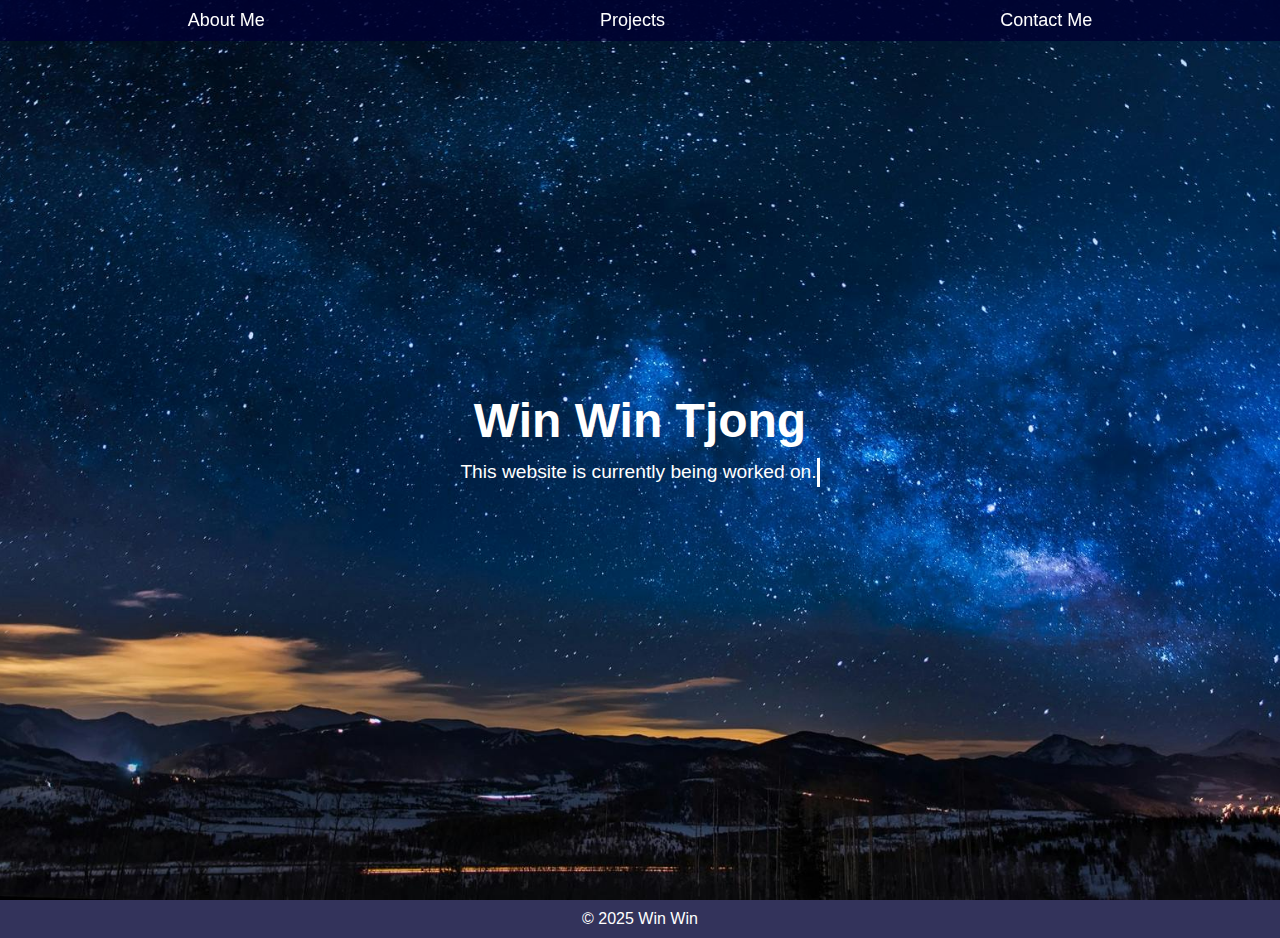
<file: index.html>
<!DOCTYPE html>
<html lang="en">
<head>
    <meta charset="UTF-8">
    <meta name="viewport" content="width=device-width, initial-scale=1.0">
    <meta name="description" content="Personal Portfolio Website">
    <title>Win Win Tjong</title>
    <link rel="stylesheet" href="styles.css">
</head>
<body>
    <!-- Header Section -->
    <header>
        <nav>
            <ul>
                <li><a href="about.html">About Me</a></li>
                <li><a href="projects.html">Projects</a></li>
                <li><a href="contact.html">Contact Me</a></li>
            </ul>
        </nav>
    </header>

    <!-- Hero Section -->
    <section id="hero">
        <h1>Win Win Tjong</h1>
        <p class="typing">This website is currently being worked on.</p>
        <!-- <p><span class="typing">My name is Win Win. I enjoy pursuing new projects and embrace the excitement of the process.</span></p> -->
    </section>
    

    <!-- Footer -->
    <footer>
        <p>&copy; 2025 Win Win</p>
    </footer>

    <script>
        // Get the current hour
        const currentHour = new Date().getHours();
        const greetingElement = document.getElementById("greeting");

        // Set greeting based on time of day
        if (currentHour < 12) {
            greetingElement.textContent = "Good morning!";
        } else if (currentHour < 18) {
            greetingElement.textContent = "Good afternoon!";
        } else {
            greetingElement.textContent = "Good evening!";
        }
    </script>
</body>
</html>
</file>
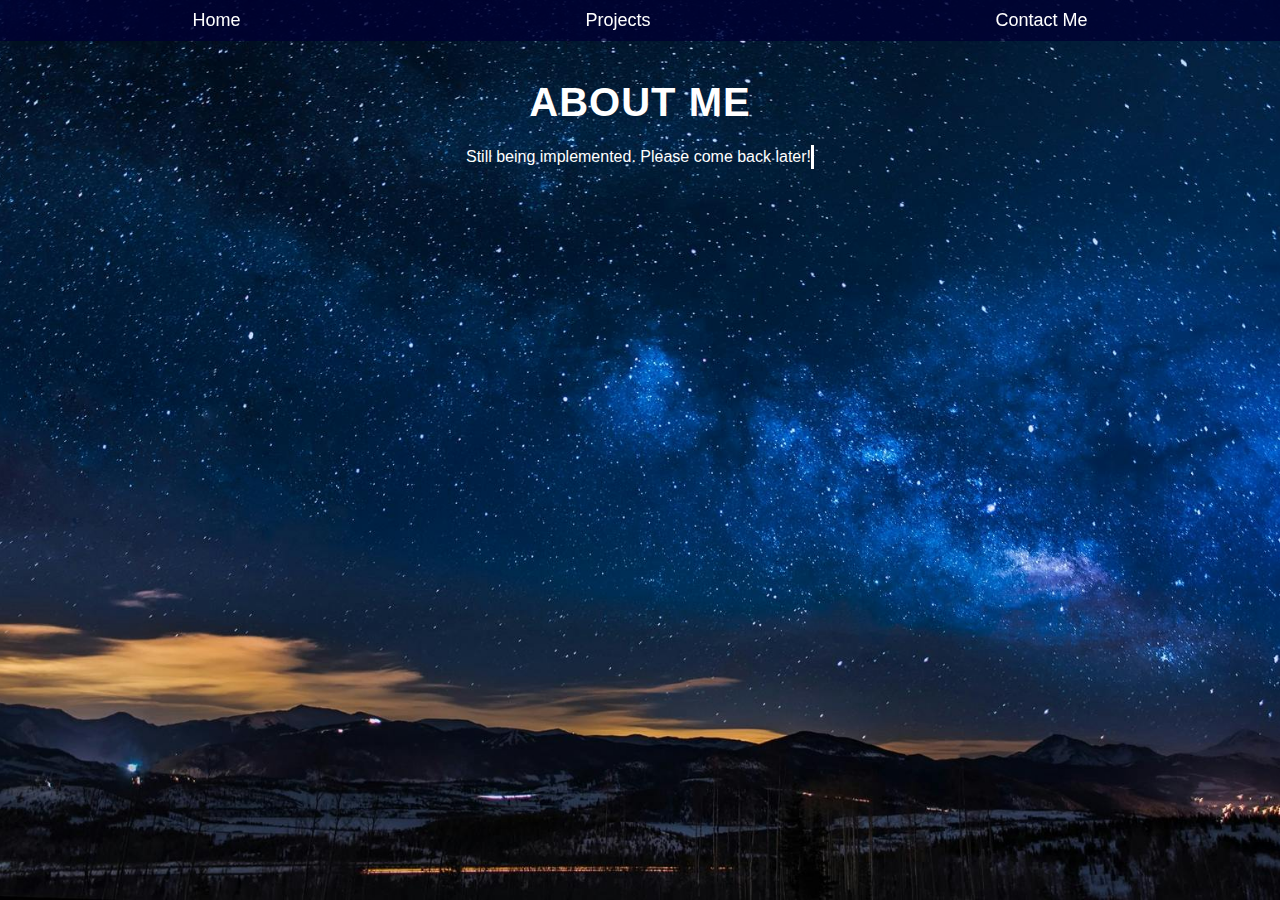
<file: about.html>
<!DOCTYPE html>
<html lang="en">
<head>
    <meta charset="UTF-8">
    <meta name="viewport" content="width=device-width, initial-scale=1.0">
    <title>About Me</title>
    <link rel="stylesheet" href="styles.css">
</head>
<body>
    <header>
        <nav>
            <ul>
                <li><a href="index.html">Home</a></li>
                <li><a href="projects.html">Projects</a></li>
                <li><a href="contact.html">Contact Me</a></li>
            </ul>
        </nav>
    </header>
    <section>
        <h2>About Me</h2>
        <p class="typing">Still being implemented. Please come back later!</p>
    </section>
</body>
</html>
</file>
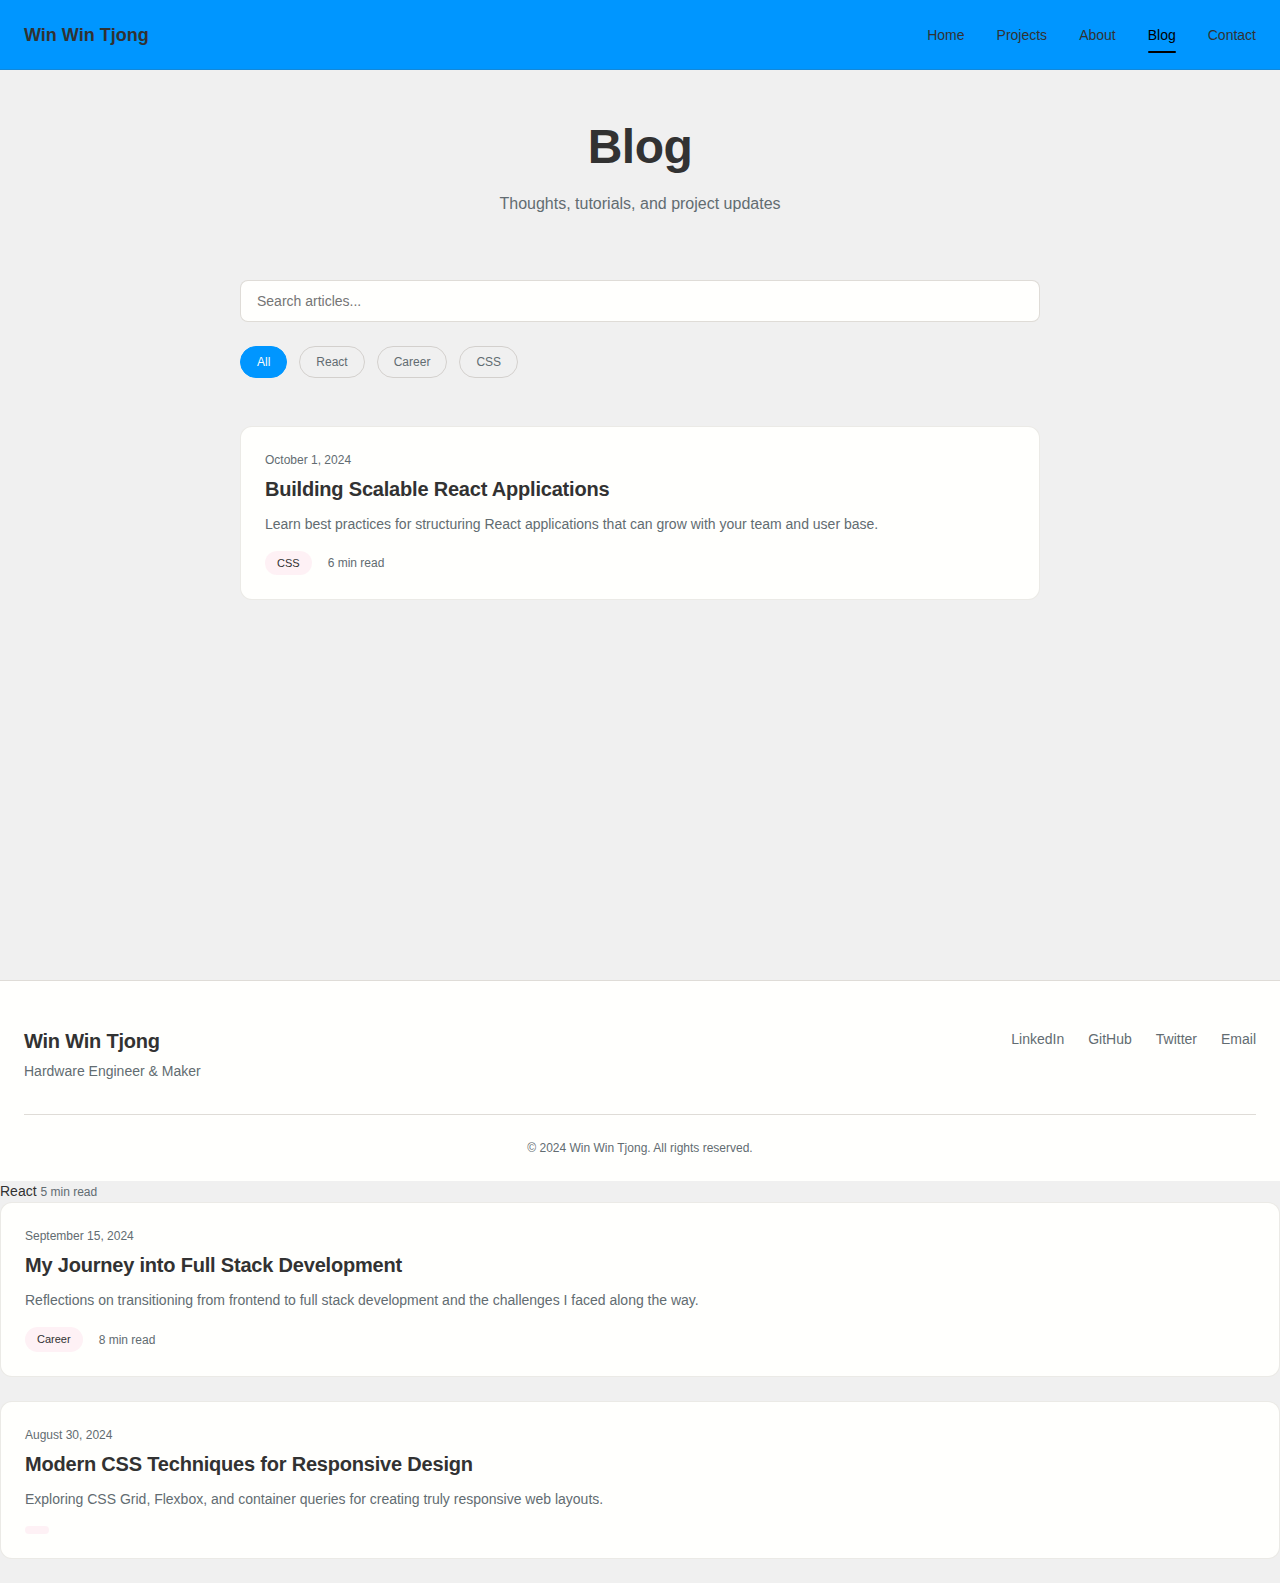
<file: blog.html>
<!DOCTYPE html>
<html lang="en">
<head>
    <meta charset="UTF-8">
    <meta name="viewport" content="width=device-width, initial-scale=1.0">
    <meta name="description" content="Win Win Tjong - Blog">
    <meta name="author" content="Win Win Tjong">
    <title>Blog - Win Win Tjong</title>
    <link rel="stylesheet" href="style.css">
</head>
<body>
    <!-- Header Navigation -->
    <header class="header" id="header">
        <nav class="nav container">
            <div class="nav__logo">
                <span>Win Win Tjong</span>
            </div>
            <div class="nav__menu" id="nav-menu">
                <ul class="nav__list">
                    <li class="nav__item">
                        <a href="index.html" class="nav__link">Home</a>
                    </li>
                    <li class="nav__item">
                        <a href="projects.html" class="nav__link">Projects</a>
                    </li>
                    <li class="nav__item">
                        <a href="about.html" class="nav__link">About</a>
                    </li>
                    <li class="nav__item">
                        <a href="blog.html" class="nav__link active-link">Blog</a>
                    </li>
                    <li class="nav__item">
                        <a href="contact.html" class="nav__link">Contact</a>
                    </li>
                </ul>
            </div>
            <div class="nav__toggle" id="nav-toggle">
                <span></span>
                <span></span>
                <span></span>
            </div>
        </nav>
    </header>

    <!-- Main Content -->
    <main class="main">
        <section class="page page--active">
            <div class="container">
                <div class="page-header">
                    <h1>Blog</h1>
                    <p>Thoughts, tutorials, and project updates</p>
                </div>

                <div class="blog-content">
                    <div class="blog-filters">
                        <input type="search" class="blog-search" placeholder="Search articles...">
                        <div class="blog-categories">
                            <button class="category-btn category-btn--active" data-category="all">All</button>
                            <button class="category-btn" data-category="react">React</button>
                            <button class="category-btn" data-category="career">Career</button>
                            <button class="category-btn" data-category="css">CSS</button>
                        </div>
                    </div>

                    <div class="blog-posts">
                        <article class="blog-post" data-category="react">
                            <div class="blog-post__date">October 1, 2024</div>
                            <h3 class="blog-post__title">
                                <a href="#">Building Scalable React Applications</a>
                            </h3>
                            <p class="blog-post__excerpt">
                                Learn best practices for structuring React applications that can grow with your team and user base.
                            </p>
                            <div class="blog-post__meta">
                                <span class="blog-post__category">CSS</span>
                                <span class="blog-post__read-time">6 min read</span>
                            </div>
                        </article>
                    </div>
                </div>
            </div>
        </section>
    </main>

    <!-- Footer -->
    <footer class="footer">
        <div class="container">
            <div class="footer-content">
                <div class="footer-info">
                    <h3>Win Win Tjong</h3>
                    <p>Hardware Engineer &amp; Maker</p>
                </div>
                <div class="footer-links">
                    <div class="footer-social">
                        <a href="https://linkedin.com/in/winwintjong" target="_blank">LinkedIn</a>
                        <a href="https://github.com/winwintjong" target="_blank">GitHub</a>
                        <a href="https://twitter.com/winwintjong" target="_blank">Twitter</a>
                        <a href="mailto:winwin@example.com">Email</a>
                    </div>
                </div>
            </div>
            <div class="footer-bottom">
                <p>&copy; 2024 Win Win Tjong. All rights reserved.</p>
            </div>
        </div>
    </footer>

    <script src="navigation.js"></script>
    <script>
        // Blog search and filtering
        const searchInput = document.querySelector('.blog-search');
        const categoryButtons = document.querySelectorAll('.category-btn');
        const blogPosts = document.querySelectorAll('.blog-post');
        
        // Search functionality
        if (searchInput) {
            searchInput.addEventListener('input', (e) => {
                const searchTerm = e.target.value.toLowerCase();
                filterPosts(searchTerm, null);
            });
        }
        
        // Category filter functionality
        categoryButtons.forEach(button => {
            button.addEventListener('click', () => {
                const category = button.getAttribute('data-category');
                
                // Update active button
                categoryButtons.forEach(btn => btn.classList.remove('category-btn--active'));
                button.classList.add('category-btn--active');
                
                // Reset search
                if (searchInput) {
                    searchInput.value = '';
                }
                
                // Filter posts
                filterPosts(null, category);
            });
        });
        
        function filterPosts(searchTerm, category) {
            blogPosts.forEach(post => {
                const title = post.querySelector('.blog-post__title').textContent.toLowerCase();
                const excerpt = post.querySelector('.blog-post__excerpt').textContent.toLowerCase();
                const postCategory = post.getAttribute('data-category');
                
                let showPost = true;
                
                // Apply search filter
                if (searchTerm && searchTerm.trim() !== '') {
                    showPost = title.includes(searchTerm) || excerpt.includes(searchTerm);
                }
                
                // Apply category filter
                if (category && category !== 'all') {
                    showPost = showPost && postCategory === category;
                }
                
                post.style.display = showPost ? 'block' : 'none';
            });
        }
    </script>
</body>
</html>React</span>
                                <span class="blog-post__read-time">5 min read</span>
                            </div>
                        </article>
                        <article class="blog-post" data-category="career">
                            <div class="blog-post__date">September 15, 2024</div>
                            <h3 class="blog-post__title">
                                <a href="#">My Journey into Full Stack Development</a>
                            </h3>
                            <p class="blog-post__excerpt">
                                Reflections on transitioning from frontend to full stack development and the challenges I faced along the way.
                            </p>
                            <div class="blog-post__meta">
                                <span class="blog-post__category">Career</span>
                                <span class="blog-post__read-time">8 min read</span>
                            </div>
                        </article>
                        <article class="blog-post" data-category="css">
                            <div class="blog-post__date">August 30, 2024</div>
                            <h3 class="blog-post__title">
                                <a href="#">Modern CSS Techniques for Responsive Design</a>
                            </h3>
                            <p class="blog-post__excerpt">
                                Exploring CSS Grid, Flexbox, and container queries for creating truly responsive web layouts.
                            </p>
                            <div class="blog-post__meta">
                                <span class="blog-post__category">
</file>
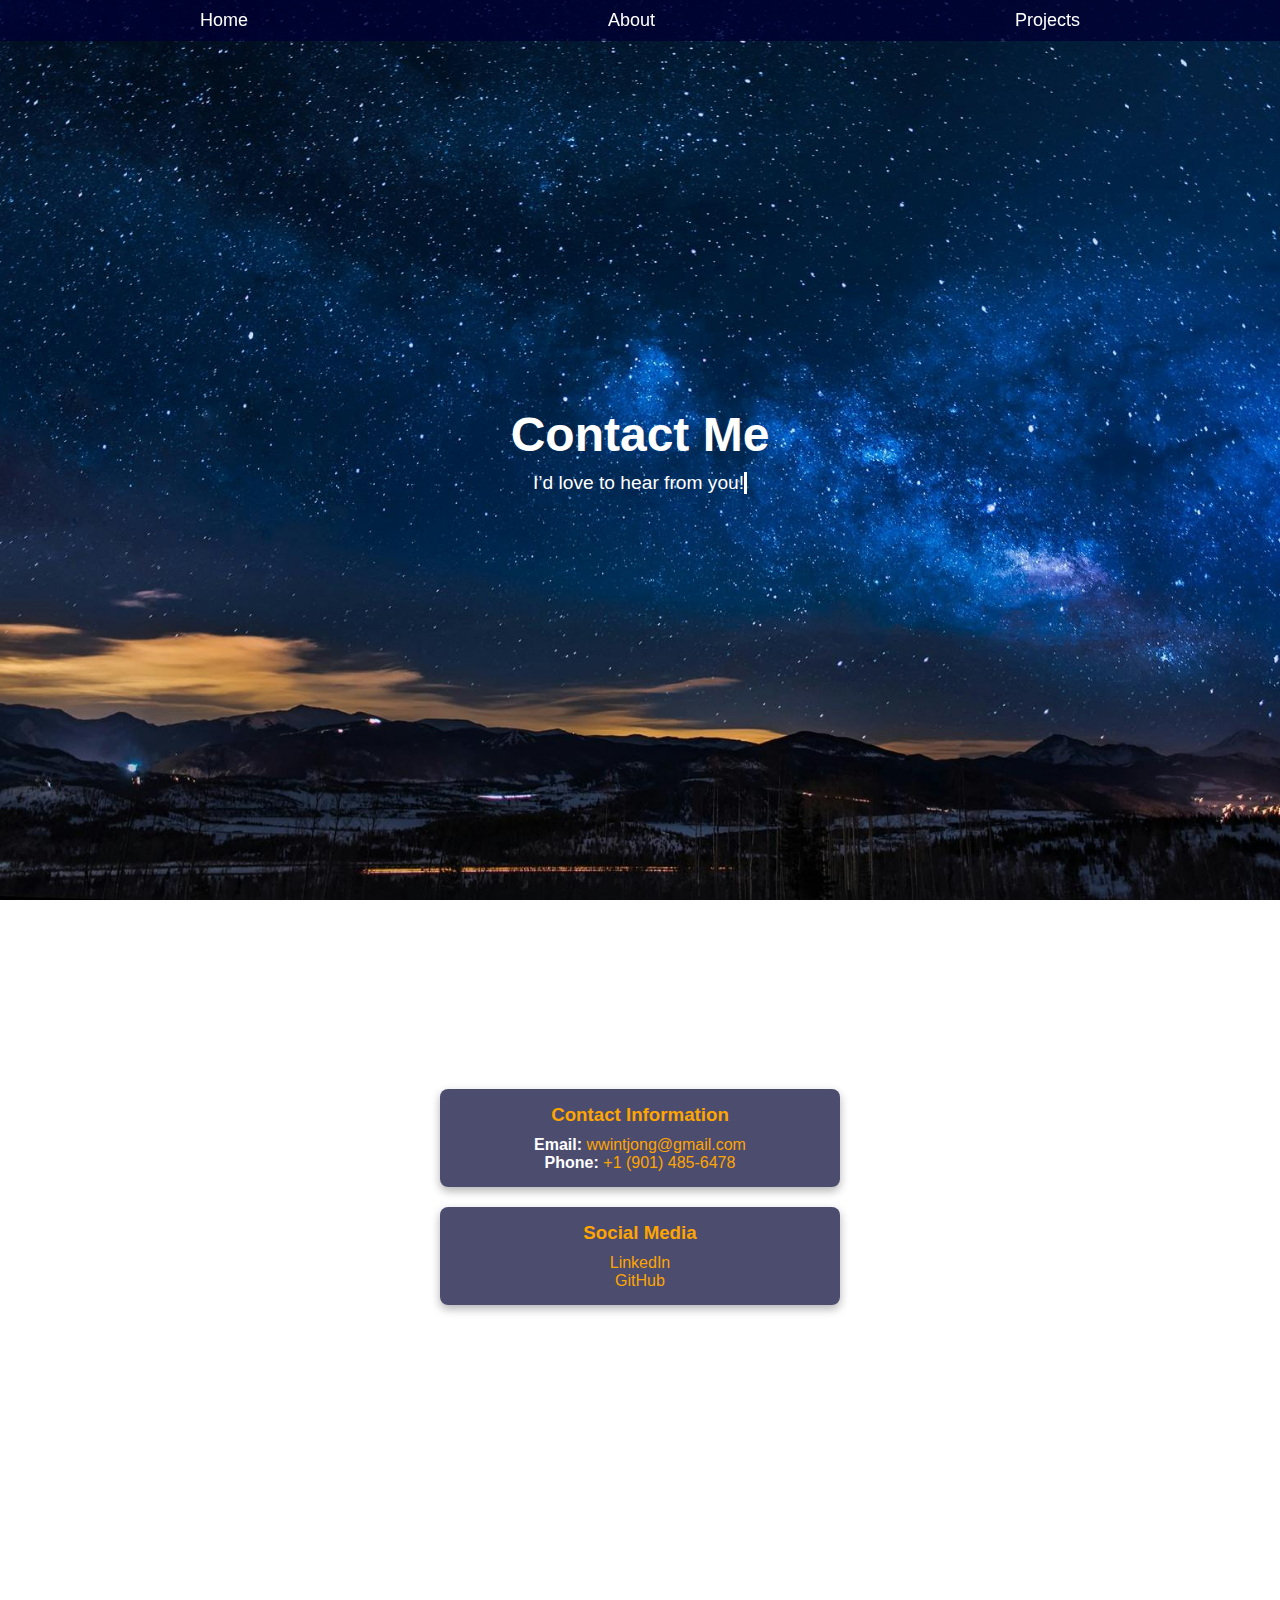
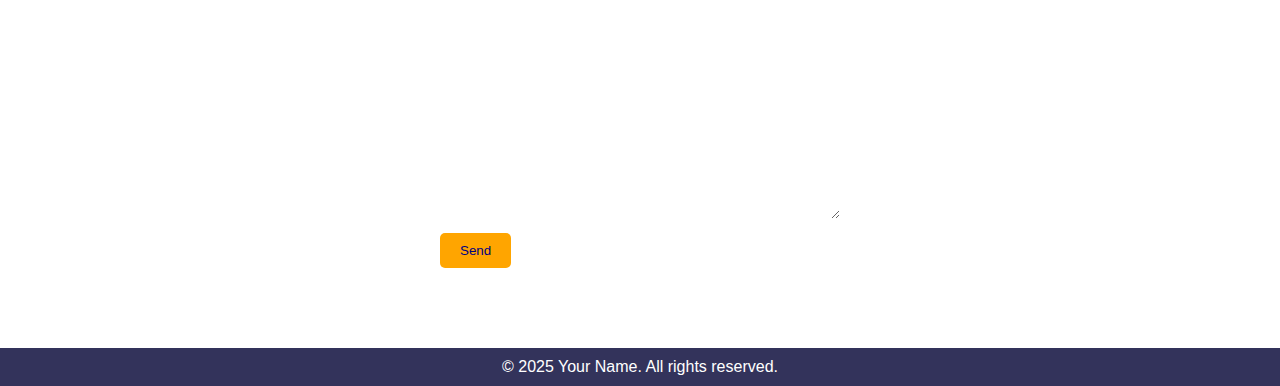
<file: contact.html>
<!DOCTYPE html>
<html lang="en">
<head>
    <meta charset="UTF-8">
    <meta name="viewport" content="width=device-width, initial-scale=1.0">
    <title>Contact Me</title>
    <link rel="stylesheet" href="styles.css"> <!-- Link to the provided stylesheet -->
</head>
<body>
    <header>
        <nav>
            <ul>
                <li><a href="index.html">Home</a></li>
                <li><a href="about.html">About</a></li>
                <li><a href="projects.html">Projects</a></li>
            </ul>
        </nav>
    </header>

    <main id="hero">
        <h1>Contact Me</h1>
        <p class="typing">I’d love to hear from you!</p>
    </main>

    <section>
        <h2>Get in Touch</h2>
        <p>Feel free to reach out via email, phone, or through the form below.</p>
        <div class="project">
            <h3>Contact Information</h3>
            <ul style="list-style: none; padding: 0;">
                <li><strong>Email:</strong> <a href="mailto:wwintjong@gmail.com">wwintjong@gmail.com</a></li>
                <li><strong>Phone:</strong> <a href="tel:+19014856478">+1 (901) 485-6478</a></li>
                <!-- <li><strong>Address:</strong> 123 Your Street, Your City, Your Country</li> -->
            </ul>
        </div>
        <div class="project">
            <h3>Social Media</h3>
            <ul style="list-style: none; padding: 0;">
                <!-- <li><a href="https://twitter.com/yourprofile" target="_blank">Twitter</a></li> -->
                <li><a href="https://linkedin.com/in/wwintjong" target="_blank">LinkedIn</a></li>
                <li><a href="https://github.com/wwintjong" target="_blank">GitHub</a></li>
            </ul>
        </div>
    </section>

    <section>
        <h2>Send Me a Message</h2>
        <form action="https://formspree.io/f/yourformid" method="POST" style="max-width: 400px; margin: auto; text-align: left;">
            <label for="name">Name:</label>
            <input type="text" id="name" name="name" required style="width: 100%; padding: 10px; margin: 10px 0; border-radius: 5px; border: none;">
            
            <label for="email">Email:</label>
            <input type="email" id="email" name="email" required style="width: 100%; padding: 10px; margin: 10px 0; border-radius: 5px; border: none;">
            
            <label for="message">Message:</label>
            <textarea id="message" name="message" rows="5" required style="width: 100%; padding: 10px; margin: 10px 0; border-radius: 5px; border: none;"></textarea>
            
            <button type="submit" style="padding: 10px 20px; background-color: orange; color: navy; border: none; border-radius: 5px; cursor: pointer;">Send</button>
        </form>
    </section>

    <footer>
        <p>&copy; 2025 Your Name. All rights reserved.</p>
    </footer>
</body>
</html>
</file>
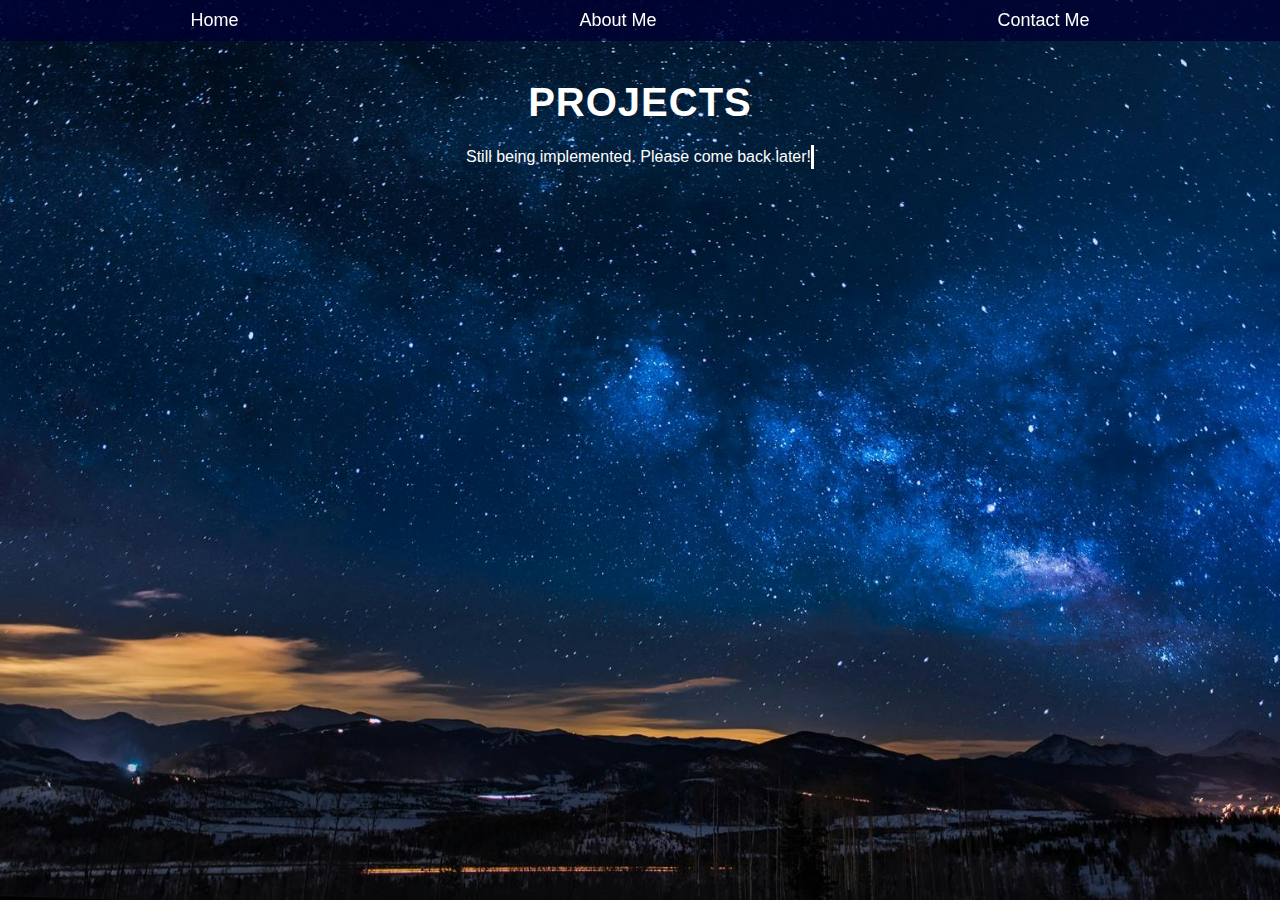
<file: projects.html>
<!DOCTYPE html>
<html lang="en">
<head>
    <meta charset="UTF-8">
    <meta name="viewport" content="width=device-width, initial-scale=1.0">
    <title>Projects</title>
    <link rel="stylesheet" href="styles.css">
</head>
<body>
    <header>
        <nav>
            <ul>
                <li><a href="index.html">Home</a></li>
                <li><a href="about.html">About Me</a></li>
                <li><a href="contact.html">Contact Me</a></li>
            </ul>
        </nav>
    </header>
    <section>
        <h2>Projects</h2>
        <p class="typing">Still being implemented. Please come back later!</p>
    </section>
</body>
</html>
</file>
<file: style.css>
:root {
  /* Primitive Light Mode Color Tokens */
  --color-white: rgba(255, 255, 255, 1);
  --color-black: rgba(0, 0, 0, 1);
  --color-cream-50: rgba(252, 252, 249, 1);
  --color-cream-100: rgba(255, 255, 253, 1);
  --color-gray-200: rgba(245, 245, 245, 1);
  --color-gray-300: rgba(167, 169, 169, 1);
  --color-gray-400: rgba(119, 124, 124, 1);
  --color-slate-500: rgba(98, 108, 113, 1);
  --color-brown-600: rgba(94, 82, 64, 1);
  --color-charcoal-700: rgba(31, 33, 33, 1);
  --color-charcoal-800: rgba(38, 40, 40, 1);
  --color-slate-900: rgba(19, 52, 59, 1);
  --color-teal-300: rgba(50, 184, 198, 1);
  --color-teal-400: rgba(45, 166, 178, 1);
  --color-teal-500: rgba(33, 128, 141, 1);
  --color-teal-600: rgba(29, 116, 128, 1);
  --color-teal-700: rgba(26, 104, 115, 1);
  --color-teal-800: rgba(41, 150, 161, 1);
  --color-red-400: rgba(255, 84, 89, 1);
  --color-red-500: rgba(192, 21, 47, 1);
  --color-orange-400: rgba(230, 129, 97, 1);
  --color-orange-500: rgba(168, 75, 47, 1);
  --color-orange-signature: rgba(255, 105, 0, 1);
  --color-orange-signature-active: rgba(255, 105, 0, 0.8);
  --color-gray-signature: rgba(50, 50, 50, 1);
  --color-gray-signature-active: rgba(100, 100, 100, 0.5);
  --color-primary-var: rgba(0, 150, 255, 1);
  --color-primary-active-var: rgba(0, 150, 255, 0.8);
  --color-background-var: rgba(240, 240, 240, 1);
  --color-icons-var: rgba(0, 0, 0, 1);
  --color-project-tech-var: rgba(0, 150, 255, 0.5);
  --color-text-var: rgba(50, 50, 50, 1);

  /* RGB versions for opacity control */
  --color-brown-600-rgb: 94, 82, 64;
  --color-teal-500-rgb: 33, 128, 141;
  --color-slate-900-rgb: 19, 52, 59;
  --color-slate-500-rgb: 98, 108, 113;
  --color-red-500-rgb: 192, 21, 47;
  --color-red-400-rgb: 255, 84, 89;
  --color-orange-500-rgb: 168, 75, 47;
  --color-orange-400-rgb: 230, 129, 97;

  /* Background color tokens (Light Mode) */
  --color-bg-1: rgba(59, 130, 246, 0.08); /* Light blue */
  --color-bg-2: rgba(245, 158, 11, 0.08); /* Light yellow */
  --color-bg-3: rgba(34, 197, 94, 0.08); /* Light green */
  --color-bg-4: rgba(239, 68, 68, 0.08); /* Light red */
  --color-bg-5: rgba(147, 51, 234, 0.08); /* Light purple */
  --color-bg-6: rgba(249, 115, 22, 0.08); /* Light orange */
  --color-bg-7: rgba(236, 72, 153, 0.08); /* Light pink */
  --color-bg-8: rgba(6, 182, 212, 0.08); /* Light cyan */

  /* Semantic Color Tokens (Light Mode) */
  --color-background: var(--color-background-var);
  --color-surface: var(--color-cream-100);
  --color-text: var(--color-text-var);
  --color-text-secondary: var(--color-slate-500);
  --color-primary: var(--color-primary-var);
  --color-primary-hover: var(--color-teal-600);
  --color-primary-active: var(--color-primary-active-var);
  --color-secondary: rgba(var(--color-brown-600-rgb), 0.12);
  --color-secondary-hover: rgba(var(--color-brown-600-rgb), 0.2);
  --color-secondary-active: rgba(var(--color-brown-600-rgb), 0.25);
  --color-border: rgba(var(--color-brown-600-rgb), 0.2);
  --color-btn-primary-text: var(--color-cream-50);
  --color-card-border: rgba(var(--color-brown-600-rgb), 0.12);
  --color-card-border-inner: rgba(var(--color-brown-600-rgb), 0.12);
  --color-error: var(--color-red-500);
  --color-success: var(--color-teal-500);
  --color-warning: var(--color-orange-500);
  --color-info: var(--color-slate-500);
  --color-focus-ring: rgba(var(--color-teal-500-rgb), 0.4);
  --color-select-caret: rgba(var(--color-slate-900-rgb), 0.8);
  --color-icons: var(--color-icons-var);
  --color-project-tech: var(--color-project-tech-var);

  /* Common style patterns */
  --focus-ring: 0 0 0 3px var(--color-focus-ring);
  --focus-outline: 2px solid var(--color-primary);
  --status-bg-opacity: 0.15;
  --status-border-opacity: 0.25;
  --select-caret-light: url("data:image/svg+xml,%3Csvg xmlns='http://www.w3.org/2000/svg' width='16' height='16' viewBox='0 0 24 24' fill='none' stroke='%23134252' stroke-width='2' stroke-linecap='round' stroke-linejoin='round'%3E%3Cpolyline points='6 9 12 15 18 9'%3E%3C/polyline%3E%3C/svg%3E");
  --select-caret-dark: url("data:image/svg+xml,%3Csvg xmlns='http://www.w3.org/2000/svg' width='16' height='16' viewBox='0 0 24 24' fill='none' stroke='%23f5f5f5' stroke-width='2' stroke-linecap='round' stroke-linejoin='round'%3E%3Cpolyline points='6 9 12 15 18 9'%3E%3C/polyline%3E%3C/svg%3E");

  /* RGB versions for opacity control */
  --color-success-rgb: 33, 128, 141;
  --color-error-rgb: 192, 21, 47;
  --color-warning-rgb: 168, 75, 47;
  --color-info-rgb: 98, 108, 113;

  /* Typography */
  --font-family-base: "FKGroteskNeue", "Geist", "Inter", -apple-system,
    BlinkMacSystemFont, "Segoe UI", Roboto, sans-serif;
  --font-family-mono: "Berkeley Mono", ui-monospace, SFMono-Regular, Menlo,
    Monaco, Consolas, monospace;
  --font-size-xs: 11px;
  --font-size-sm: 12px;
  --font-size-base: 14px;
  --font-size-md: 14px;
  --font-size-lg: 16px;
  --font-size-xl: 18px;
  --font-size-2xl: 20px;
  --font-size-3xl: 24px;
  --font-size-4xl: 30px;
  --font-weight-normal: 400;
  --font-weight-medium: 500;
  --font-weight-semibold: 550;
  --font-weight-bold: 600;
  --line-height-tight: 1.2;
  --line-height-normal: 1.5;
  --letter-spacing-tight: -0.01em;

  /* Spacing */
  --space-0: 0;
  --space-1: 1px;
  --space-2: 2px;
  --space-4: 4px;
  --space-6: 6px;
  --space-8: 8px;
  --space-10: 10px;
  --space-12: 12px;
  --space-16: 16px;
  --space-20: 20px;
  --space-24: 24px;
  --space-32: 32px;
  --space-48: 48px;
  --space-64: 64px;
  --space-80: 80px;
  --space-96: 96px;

  /* Border Radius */
  --radius-sm: 6px;
  --radius-base: 8px;
  --radius-md: 10px;
  --radius-lg: 12px;
  --radius-full: 9999px;

  /* Shadows */
  --shadow-xs: 0 1px 2px rgba(0, 0, 0, 0.02);
  --shadow-sm: 0 1px 3px rgba(0, 0, 0, 0.04), 0 1px 2px rgba(0, 0, 0, 0.02);
  --shadow-md: 0 4px 6px -1px rgba(0, 0, 0, 0.04),
    0 2px 4px -1px rgba(0, 0, 0, 0.02);
  --shadow-lg: 0 10px 15px -3px rgba(0, 0, 0, 0.04),
    0 4px 6px -2px rgba(0, 0, 0, 0.02);
  --shadow-inset-sm: inset 0 1px 0 rgba(255, 255, 255, 0.15),
    inset 0 -1px 0 rgba(0, 0, 0, 0.03);

  /* Animation */
  --duration-fast: 150ms;
  --duration-normal: 250ms;
  --ease-standard: cubic-bezier(0.16, 1, 0.3, 1);

  /* Layout */
  --container-sm: 640px;
  --container-md: 768px;
  --container-lg: 1024px;
  --container-xl: 1280px;
  --header-height: 70px;
}

[data-color-scheme="dark"] {
  --color-primary-var: rgba(0, 150, 255, 1);
  --color-primary-active-var: rgba(0, 150, 255s, 0.8);
  --color-background-var: rgba(50, 50, 50, 1);
  --color-icons-var: rgba(255, 255, 255, 1);
  /* --color-preferred-shade: rgba(255, 105, 0, 1);
  --color-preferred-background-shade: rgba(50, 50, 50, 1); */
  /* RGB versions for opacity control (Dark Mode) */
  --color-gray-400-rgb: 119, 124, 124;
  --color-teal-300-rgb: 50, 184, 198;
  --color-gray-300-rgb: 167, 169, 169;
  --color-gray-200-rgb: 245, 245, 245;

  /* Background color tokens (Dark Mode) */
  --color-bg-1: rgba(29, 78, 216, 0.15); /* Dark blue */
  --color-bg-2: rgba(180, 83, 9, 0.15); /* Dark yellow */
  --color-bg-3: rgba(21, 128, 61, 0.15); /* Dark green */
  --color-bg-4: rgba(185, 28, 28, 0.15); /* Dark red */
  --color-bg-5: rgba(107, 33, 168, 0.15); /* Dark purple */
  --color-bg-6: rgba(194, 65, 12, 0.15); /* Dark orange */
  --color-bg-7: rgba(190, 24, 93, 0.15); /* Dark pink */
  --color-bg-8: rgba(8, 145, 178, 0.15); /* Dark cyan */

  /* Semantic Color Tokens (Dark Mode) */
  --color-background: var(--color-background-var);
  --color-surface: var(--color-charcoal-800);
  --color-text: var(--color-gray-200);
  --color-text-secondary: rgba(var(--color-gray-300-rgb), 0.7);
  --color-primary: var(--color-primary-var);
  --color-primary-hover: var(--color-teal-400);
  --color-primary-active: var(--color-primary-active-var);
  --color-secondary: rgba(var(--color-gray-400-rgb), 0.15);
  --color-secondary-hover: rgba(var(--color-gray-400-rgb), 0.25);
  --color-secondary-active: rgba(var(--color-gray-400-rgb), 0.3);
  --color-border: rgba(var(--color-gray-400-rgb), 0.3);
  --color-error: var(--color-red-400);
  --color-success: var(--color-teal-300);
  --color-warning: var(--color-orange-400);
  --color-info: var(--color-gray-300);
  --color-focus-ring: rgba(var(--color-teal-300-rgb), 0.4);
  --color-btn-primary-text: var(--color-slate-900);
  --color-card-border: rgba(var(--color-gray-400-rgb), 0.2);
  --color-card-border-inner: rgba(var(--color-gray-400-rgb), 0.15);
  --shadow-inset-sm: inset 0 1px 0 rgba(255, 255, 255, 0.1),
    inset 0 -1px 0 rgba(0, 0, 0, 0.15);
  --color-border-secondary: rgba(var(--color-gray-400-rgb), 0.2);
  --color-select-caret: rgba(var(--color-gray-200-rgb), 0.8);
  --color-icons: var(--color-icons-var);

  /* RGB versions for dark mode */
  --color-success-rgb: var(--color-teal-300-rgb);
  --color-error-rgb: var(--color-red-400-rgb);
  --color-warning-rgb: var(--color-orange-400-rgb);
  --color-info-rgb: var(--color-gray-300-rgb);
}

/* Dark mode colors */
@media (prefers-color-scheme: dark) {
  :root:not([prefers-color-scheme="light"]) {
    --color-primary-var: rgba(255, 105, 0, 1);
    --color-primary-active-var: rgba(255, 105, 0, 0.8);
    --color-background-var: rgba(50, 50, 50, 1);
    --color-icons-var: rgba(255, 255, 255, 1);
    --color-project-tech-var: rgba(255, 105, 0, 0.5);
    /* RGB versions for opacity control (Dark Mode) */
    --color-gray-400-rgb: 119, 124, 124;
    --color-teal-300-rgb: 50, 184, 198;
    --color-gray-300-rgb: 167, 169, 169;
    --color-gray-200-rgb: 245, 245, 245;

    /* Background color tokens (Dark Mode) */
    --color-bg-1: rgba(29, 78, 216, 0.15); /* Dark blue */
    --color-bg-2: rgba(180, 83, 9, 0.15); /* Dark yellow */
    --color-bg-3: rgba(21, 128, 61, 0.15); /* Dark green */
    --color-bg-4: rgba(185, 28, 28, 0.15); /* Dark red */
    --color-bg-5: rgba(107, 33, 168, 0.15); /* Dark purple */
    --color-bg-6: rgba(194, 65, 12, 0.15); /* Dark orange */
    --color-bg-7: rgba(190, 24, 93, 0.15); /* Dark pink */
    --color-bg-8: rgba(8, 145, 178, 0.15); /* Dark cyan */

    /* Semantic Color Tokens (Dark Mode) */
    --color-background: var(--color-background-var);
    --color-surface: var(--color-charcoal-800);
    --color-text: var(--color-gray-200);
    --color-text-secondary: rgba(var(--color-gray-300-rgb), 0.7);
    --color-primary: var(--color-primary-var);
    --color-primary-hover: var(--color-teal-400);
    --color-primary-active: var(--color-primary-active-var);
    --color-secondary: rgba(var(--color-gray-400-rgb), 0.15);
    --color-secondary-hover: rgba(var(--color-gray-400-rgb), 0.25);
    --color-secondary-active: rgba(var(--color-gray-400-rgb), 0.3);
    --color-border: rgba(var(--color-gray-400-rgb), 0.3);
    --color-error: var(--color-red-400);
    --color-success: var(--color-teal-300);
    --color-warning: var(--color-orange-400);
    --color-info: var(--color-gray-300);
    --color-focus-ring: rgba(var(--color-teal-300-rgb), 0.4);
    --color-btn-primary-text: var(--color-slate-900);
    --color-card-border: rgba(var(--color-gray-400-rgb), 0.2);
    --color-card-border-inner: rgba(var(--color-gray-400-rgb), 0.15);
    --shadow-inset-sm: inset 0 1px 0 rgba(255, 255, 255, 0.1),
      inset 0 -1px 0 rgba(0, 0, 0, 0.15);
    --color-border-secondary: rgba(var(--color-gray-400-rgb), 0.2);
    --color-select-caret: rgba(var(--color-gray-200-rgb), 0.8);
    --color-icons: var(--color-icons-var);
    --color-project-tech: var(--color-project-tech-var);

    /* RGB versions for dark mode */
    --color-success-rgb: var(--color-teal-300-rgb);
    --color-error-rgb: var(--color-red-400-rgb);
    --color-warning-rgb: var(--color-orange-400-rgb);
    --color-info-rgb: var(--color-gray-300-rgb);
  }
}

/* Base styles */
html {
  font-size: var(--font-size-base);
  font-family: var(--font-family-base);
  line-height: var(--line-height-normal);
  color: var(--color-text);
  background-color: var(--color-background);
  -webkit-font-smoothing: antialiased;
  box-sizing: border-box;
  scroll-behavior: smooth;
}

body {
  margin: 0;
  padding: 0;
  padding-top: var(--header-height);
}

*,
*::before,
*::after {
  box-sizing: inherit;
}

/* Typography */
h1,
h2,
h3,
h4,
h5,
h6 {
  margin: 0;
  font-weight: var(--font-weight-semibold);
  line-height: var(--line-height-tight);
  color: var(--color-text);
  letter-spacing: var(--letter-spacing-tight);
}

h1 {
  font-size: var(--font-size-4xl);
}
h2 {
  font-size: var(--font-size-3xl);
}
h3 {
  font-size: var(--font-size-2xl);
}
h4 {
  font-size: var(--font-size-xl);
}
h5 {
  font-size: var(--font-size-lg);
}
h6 {
  font-size: var(--font-size-md);
}

p {
  margin: 0 0 var(--space-16) 0;
  line-height: var(--line-height-normal);
}

a {
  color: var(--color-primary);
  text-decoration: none;
  transition: color var(--duration-fast) var(--ease-standard);
}

a:hover {
  color: var(--color-primary-hover);
}

/* Buttons */
.btn {
  display: inline-flex;
  align-items: center;
  justify-content: center;
  padding: var(--space-8) var(--space-16);
  border-radius: var(--radius-base);
  font-size: var(--font-size-base);
  font-weight: 500;
  line-height: 1.5;
  cursor: pointer;
  transition: all var(--duration-normal) var(--ease-standard);
  border: none;
  text-decoration: none;
  position: relative;
}

.btn:focus-visible {
  outline: none;
  box-shadow: var(--focus-ring);
}

.btn--primary {
  background: var(--color-primary);
  color: var(--color-btn-primary-text);
}

.btn--primary:hover {
  background: var(--color-primary);
  transform: translateY(-1px);
  color: white;
}

.btn--primary:active {
  background: var(--color-primary-active);
  transform: translateY(0);
}

.btn--secondary {
  background: var(--color-secondary);
  color: var(--color-text);
}

.btn--secondary:hover {
  background: var(--color-secondary-hover);
}

.btn--secondary:active {
  background: var(--color-secondary-active);
}

.btn--outline {
  background: rgba(255, 255, 255, 0.4);
  border: 1px solid var(--color-border);
  color: var(--color-charcoal-800);
}

.btn--outline:hover {
  background: rgba(255, 255, 255, 0.5);
  transform: translateY(-1px);
  color: white;
}

.btn--sm {
  padding: var(--space-4) var(--space-12);
  font-size: var(--font-size-sm);
  border-radius: var(--radius-sm);
}

.btn--lg {
  padding: var(--space-10) var(--space-20);
  font-size: var(--font-size-lg);
  border-radius: var(--radius-md);
}

.btn--full-width {
  width: 100%;
}

.btn:disabled {
  opacity: 0.5;
  cursor: not-allowed;
}

/* Form elements */
.form-control {
  display: block;
  width: 100%;
  padding: var(--space-8) var(--space-12);
  font-size: var(--font-size-md);
  line-height: 1.5;
  color: var(--color-text);
  background-color: var(--color-surface);
  border: 1px solid var(--color-border);
  border-radius: var(--radius-base);
  transition: border-color var(--duration-fast) var(--ease-standard),
    box-shadow var(--duration-fast) var(--ease-standard);
}

textarea.form-control {
  font-family: var(--font-family-base);
  font-size: var(--font-size-base);
  resize: vertical;
  min-height: 120px;
}

.form-control:focus {
  border-color: var(--color-primary);
  outline: var(--focus-outline);
}

.form-label {
  display: block;
  margin-bottom: var(--space-8);
  font-weight: var(--font-weight-medium);
  font-size: var(--font-size-sm);
}

.form-group {
  margin-bottom: var(--space-16);
}

/* Card component */
.card {
  background-color: var(--color-surface);
  border-radius: var(--radius-lg);
  border: 1px solid var(--color-card-border);
  box-shadow: var(--shadow-sm);
  overflow: hidden;
  transition: box-shadow var(--duration-normal) var(--ease-standard);
}

.card:hover {
  box-shadow: var(--shadow-md);
}

.card__body {
  padding: var(--space-16);
}

/* Container layout */
.container {
  width: 100%;
  margin: 0;
  margin-right: auto;
  margin-left: auto;
  padding-right: var(--space-32);
  padding-left: var(--space-32);
  max-width: None;
}

@media (min-width: 640px) {
  .container {
    padding-right: var(--space-24);
    padding-left: var(--space-24);
  }
}

/* Header */
.header {
  position: fixed;
  top: 0;
  left: 0;
  width: 100%;
  /* background-color: rgba(var(--color-brown-600-rgb), 0.95); */
  background-color: var(--color-primary);
  backdrop-filter: blur(10px);
  -webkit-backdrop-filter: blur(10px);
  border-bottom: 1px solid var(--color-border);
  z-index: 1000;
  height: var(--header-height);
  /* transform: translateY(0) !important; */
}

@media (prefers-color-scheme: dark) {
  .header {
    background-color: var(--color-primary);
  }
}

[data-color-scheme="dark"] .header {
  background: var(--color-primary);
}

.nav {
  display: flex;
  align-items: center;
  justify-content: space-between;
  height: var(--header-height);
}

.nav__logo {
  font-size: var(--font-size-xl);
  font-weight: var(--font-weight-bold);
  color: var(--color-text);
}

.logo-link {
  color: var(--color-icons) !important;
  text-decoration: none;
}


.nav__menu {
  display: flex;
  align-items: center;
}

.nav__list {
  display: flex;
  align-items: center;
  list-style: none;
  margin: 0;
  padding: 0;
  gap: var(--space-32);
}

.nav__link {
  color: var(--color-text);
  font-weight: var(--font-weight-medium);
  padding: var(--space-8) 0;
  position: relative;
  transition: color var(--duration-fast) var(--ease-standard);
  cursor: pointer;
}

.nav__link:hover,
.nav__link.active-link {
  color: black;
}

.nav__link.active-link::after {
  content: '';
  position: absolute;
  bottom: -2px;
  left: 0;
  width: 100%;
  height: 2px;
  background-color: black;
  border-radius: var(--radius-full);
}

.nav__toggle {
  display: none;
  flex-direction: column;
  cursor: pointer;
  gap: 4px;
}

.nav__toggle span {
  width: 25px;
  height: 2px;
  background-color: var(--color-text);
  transition: all var(--duration-fast) var(--ease-standard);
}

/* Mobile Navigation */
@media (max-width: 768px) {
  .nav__menu {
    position: fixed;
    top: var(--header-height);
    left: -100%;
    width: 100%;
    height: calc(100vh - var(--header-height));
    background-color: var(--color-surface);
    transition: left var(--duration-normal) var(--ease-standard);
    border-top: 1px solid var(--color-border);
  }

  .nav__menu.show-menu {
    left: 0;
  }

  .nav__list {
    flex-direction: column;
    align-items: flex-start;
    gap: 0;
    padding: var(--space-32) var(--space-24);
  }

  .nav__item {
    width: 100%;
  }

  .nav__link {
    display: block;
    padding: var(--space-16) 0;
    font-size: var(--font-size-lg);
    border-bottom: 1px solid var(--color-border);
  }

  .nav__toggle {
    display: flex;
  }

  .nav__toggle.active span:nth-child(1) {
    transform: rotate(45deg) translate(5px, 5px);
  }

  .nav__toggle.active span:nth-child(2) {
    opacity: 0;
  }

  .nav__toggle.active span:nth-child(3) {
    transform: rotate(-45deg) translate(7px, -6px);
  }
}

/* Page Management */
.page {
  display: none;
  min-height: calc(100vh - var(--header-height));
  padding: var(--space-48) 0;
}

.page--active {
  display: block;
}

.page-header {
  text-align: center;
  margin-bottom: var(--space-64);
}

.page-header h1 {
  margin-bottom: var(--space-16);
  font-size: clamp(var(--font-size-3xl), 5vw, 48px);
}

.page-header h2 {
  margin-bottom: var(--space-16);
  color: var(--color-text);
  opacity: 0.5;
}

.page-header p {
  font-size: var(--font-size-lg);
  color: var(--color-text-secondary);
  max-width: 600px;
  margin: 0 auto;
}

/* Hero Section */
/* .hero {
  padding: var(--space-96) 0;
  text-align: center;
  background: var(--color-bg-1);
} */

.hero {
  min-height: 100vh; /* Make hero at least full viewport height */
  display: flex;
  flex-direction: column;
  justify-content: center; /* Center content vertically */
  background: var(--color-gray-300-rgb); /* Keep your blue background */
  text-align: center;
}

.hero__content {
  max-width: 800px;
  margin: 0 auto;
}

.hero__title {
  font-size: clamp(var(--font-size-4xl), 6vw, 56px);
  margin-bottom: var(--space-16);
  line-height: 1.1;
}

.hero__name {
  color: var(--color-primary);
}

.hero__subtitle {
  font-size: var(--font-size-2xl);
  font-weight: var(--font-weight-normal);
  color: var(--color-text-secondary);
  margin-bottom: var(--space-16);
}

.hero__description {
  font-size: var(--font-size-xl);
  color: var(--color-text-secondary);
  margin-bottom: var(--space-48);
  max-width: 600px;
  margin-left: auto;
  margin-right: auto;
}

.hero__buttons {
  display: flex;
  gap: var(--space-16);
  justify-content: center;
  flex-wrap: wrap;
}

/* Socials */
.hero__social-buttons {
  margin-top: 2rem;
  display: flex;
  justify-content: center;
  gap: 1.5rem; /* spacing between buttons */
}

.social-button img {
  width: 32px;
  height: 32px;
  filter: var(--color-white); 
  transition: filter 0.3s ease;
}

.social-button:hover img {
  filter: var(--color-primary-hover);
}

/* Make sure buttons are clickable and accessible */
.social-button {
  display: inline-block;
  cursor: pointer;
}

.social-button svg {
  fill: var(--color-icons);
}

/* Home About Section */
.home-about {
  padding: var(--space-80) 0;
  background: var(--color-surface);
}

.home-about__content {
  max-width: 800px;
  margin: 0 auto;
  text-align: center;
}

.home-about h3 {
  margin-bottom: var(--space-24);
}

.home-about p {
  font-size: var(--font-size-lg);
  color: var(--color-text-secondary);
  margin-bottom: var(--space-32);
}

.skills-preview {
  display: flex;
  gap: var(--space-12);
  justify-content: center;
  flex-wrap: wrap;
}

.skill-tag {
  background: var(--color-bg-2);
  color: var(--color-text);
  padding: var(--space-8) var(--space-16);
  border-radius: var(--radius-full);
  font-size: var(--font-size-sm);
  font-weight: var(--font-weight-medium);
}


/* Featured Projects */
.featured-projects {
  padding: var(--space-80) 0;
}

.section-header {
  text-align: center;
  margin-bottom: var(--space-64);
}

.section-header h3 {
  margin-bottom: var(--space-16);
}

.section-header p {
  font-size: var(--font-size-lg);
  color: var(--color-text-secondary);
}

.projects-grid,
.all-projects-grid {
  display: grid;
  grid-template-columns: repeat(auto-fill, minmax(320px, 320px));
  gap: var(--space-32);
  margin-bottom: var(--space-48);
  justify-content: center;
  max-width: 1056px;
  margin-left: auto;
  margin-right: auto;
}

.project-card {
  background: var(--color-surface);
  border: 1px solid var(--color-card-border);
  border-radius: var(--radius-lg);
  overflow: hidden;
  transition: all var(--duration-normal) var(--ease-standard);
}

.project-card:hover {
  transform: translateY(-4px);
  box-shadow: var(--shadow-lg);
}

.project-card__image {
  height: 250px;
  overflow: hidden;
}

.project-image,
.profile-image {
  width: 100%;
  height: 100%;
  background: #ffffff;
  display: block;
  align-items: center;
  justify-content: center;
  color: var(--color-text-secondary);
  font-size: var(--font-size-sm);
  object-fit: cover;
  /* margin-left: 100px; */
}

.project-image::before {
  content: "Project Image";
}

.profile-image {
  border-radius: var(--radius-lg);
}

.profile-image::before {
  content: "Profile Photo";
}

.project-card__content {
  padding: var(--space-24);
}

.project-card__category {
  display: inline-block;
  background: var(--color-bg-4);
  color: var(--color-text-secondary);
  padding: var(--space-4) var(--space-12);
  border-radius: var(--radius-full);
  font-size: var(--font-size-xs);
  font-weight: var(--font-weight-medium);
  margin-bottom: var(--space-12);
  text-transform: uppercase;
  letter-spacing: 0.05em;
}

.project-card h4 {
  margin-bottom: var(--space-12);
}

.project-card p {
  color: var(--color-text-secondary);
  margin-bottom: var(--space-16);
  font-size: var(--font-size-sm);
}

.project-card__tech {
  display: flex;
  gap: var(--space-8);
  flex-wrap: wrap;
  margin-bottom: var(--space-20);
}

.project-card__tech span {
  background: var(--color-project-tech);
  color: var(--color-text-secondary);
  padding: var(--space-4) var(--space-8);
  border-radius: var(--radius-sm);
  font-size: var(--font-size-xs);
}

.project-card__links {
  display: flex;
  gap: var(--space-12);
}

.featured-projects__cta {
  text-align: center;
}

/* Project Filters */
.project-filters {
  display: flex;
  gap: var(--space-12);
  justify-content: center;
  margin-bottom: var(--space-48);
  flex-wrap: wrap;
}

.filter-btn {
  background: transparent;
  border: 1px solid var(--color-border);
  padding: var(--space-8) var(--space-16);
  border-radius: var(--radius-full);
  cursor: pointer;
  transition: all var(--duration-fast) var(--ease-standard);
  color: var(--color-text-secondary);
  font-weight: var(--font-weight-medium);
}

.filter-btn:hover,
.filter-btn--active {
  background: var(--color-primary);
  color: var(--color-btn-primary-text);
  border-color: white;
}

/* About Page */
.about-content {
  max-width: 900px;
  margin: 0 auto;
}

.about-intro {
  display: grid;
  grid-template-columns: 1fr 2fr;
  gap: var(--space-48);
  margin-bottom: var(--space-80);
  align-items: start;
}

.about-intro__image {
  width: 100%;
  height: 400px;
}

.about-intro__text h3 {
  margin-top: var(--space-32);
  margin-bottom: var(--space-24);
  font-size: var(--font-size-4xl);
}

.about-intro__text p {
  color: var(--color-text-secondary);
  margin-bottom: var(--space-20);
  font-size: var(--font-size-2xl);
}

.skills-section,
.experience-section, 
.education-section {
  margin-bottom: var(--space-80);
}

.skills-section h3,
.experience-section h3,
.education-section h3 {
  margin-bottom: var(--space-32);
  text-align: center;
}

.skills-grid {
  display: grid;
  grid-template-columns: repeat(auto-fit, minmax(250px, 1fr));
  gap: var(--space-32);
}

.skill-category {
  background: var(--color-surface);
  padding: var(--space-24);
  border-radius: var(--radius-lg);
  border: 1px solid var(--color-card-border);
}

.skill-category h4 {
  margin-bottom: var(--space-16);
  color: var(--color-primary);
}

.skills-list {
  display: flex;
  gap: var(--space-8);
  flex-wrap: wrap;
}

.skill-item {
  background: var(--color-bg-6);
  color: var(--color-text);
  padding: var(--space-6) var(--space-12);
  border-radius: var(--radius-full);
  font-size: var(--font-size-sm);
}

/* Timeline */
.timeline {
  position: relative;
  padding-left: var(--space-32);
}

.timeline::before {
  content: '';
  position: absolute;
  left: var(--space-12);
  top: 0;
  bottom: 0;
  width: 2px;
  background: var(--color-border);
}

.timeline-item {
  position: relative;
  margin-bottom: var(--space-32);
  padding-left: var(--space-32);
}

.timeline-item::before {
  content: '';
  position: absolute;
  left: -6px;
  top: var(--space-8);
  width: 12px;
  height: 12px;
  border-radius: 50%;
  background: var(--color-primary);
}

.timeline-date {
  font-size: var(--font-size-sm);
  color: var(--color-primary);
  font-weight: var(--font-weight-medium);
  margin-bottom: var(--space-8);
}

.timeline-content h4 {
  margin-bottom: var(--space-4);
  font-size: 1.2rem;
}

.timeline-content h5 {
  color: var(--color-text-secondary);
  font-weight: var(--font-weight-normal);
  margin-bottom: var(--space-12);
}

.timeline-content p {
  color: var(--color-text-secondary);
  font-size: var(--font-size-sm);
}

.timeline-item .school {
  font-weight: 500;
  color: var(--color-text-secondary);
}

/* Blog Page */
.blog-content {
  max-width: 800px;
  margin: 0 auto;
}

.blog-filters {
  margin-bottom: var(--space-48);
}

.blog-search {
  width: 100%;
  padding: var(--space-12) var(--space-16);
  border: 1px solid var(--color-border);
  border-radius: var(--radius-base);
  background: var(--color-surface);
  color: var(--color-text);
  margin-bottom: var(--space-24);
  font-size: var(--font-size-base);
}

.blog-search:focus {
  outline: none;
  border-color: var(--color-primary);
}

.blog-categories {
  display: flex;
  gap: var(--space-12);
  flex-wrap: wrap;
}

.category-btn {
  background: transparent;
  border: 1px solid var(--color-border);
  padding: var(--space-8) var(--space-16);
  border-radius: var(--radius-full);
  cursor: pointer;
  transition: all var(--duration-fast) var(--ease-standard);
  color: var(--color-text-secondary);
  font-size: var(--font-size-sm);
}

.category-btn:hover,
.category-btn--active {
  background: var(--color-primary);
  color: var(--color-btn-primary-text);
  border-color: var(--color-primary);
}

.blog-post {
  background: var(--color-surface);
  padding: var(--space-24);
  border-radius: var(--radius-lg);
  border: 1px solid var(--color-card-border);
  margin-bottom: var(--space-24);
  transition: all var(--duration-normal) var(--ease-standard);
}

.blog-post:hover {
  transform: translateY(-2px);
  box-shadow: var(--shadow-md);
}

.blog-post__date {
  font-size: var(--font-size-sm);
  color: var(--color-text-secondary);
  margin-bottom: var(--space-8);
}

.blog-post__title {
  margin-bottom: var(--space-12);
}

.blog-post__title a {
  color: var(--color-text);
  transition: color var(--duration-fast) var(--ease-standard);
}

.blog-post__title a:hover {
  color: var(--color-primary);
}

.blog-post__excerpt {
  color: var(--color-text-secondary);
  margin-bottom: var(--space-16);
  line-height: 1.6;
}

.blog-post__meta {
  display: flex;
  gap: var(--space-16);
  align-items: center;
}

.blog-post__category {
  background: var(--color-bg-7);
  color: var(--color-text);
  padding: var(--space-4) var(--space-12);
  border-radius: var(--radius-full);
  font-size: var(--font-size-xs);
  font-weight: var(--font-weight-medium);
}

.blog-post__read-time {
  color: var(--color-text-secondary);
  font-size: var(--font-size-sm);
}

/* Contact Page */
.contact-content {
  display: grid;
  grid-template-columns: 1fr 1fr;
  gap: var(--space-64);
  max-width: 900px;
  margin: 0 auto;
  align-items: start;
}

.contact-info h3 {
  margin-bottom: var(--space-24);
}

.contact-info p {
  color: var(--color-text-secondary);
  margin-bottom: var(--space-32);
  font-size: var(--font-size-lg);
}

.contact-details {
  margin-bottom: var(--space-32);
}

.contact-item {
  margin-bottom: var(--space-16);
  font-size: var(--font-size-base);
}

.contact-item strong {
  display: inline-block;
  width: 100px;
  color: var(--color-text);
}

.contact-item a {
  color: var(--color-primary);
}

.social-links {
  display: flex;
  gap: var(--space-16);
  flex-wrap: wrap;
}

.social-link {
  padding: var(--space-8) var(--space-16);
  background: var(--color-bg-8);
  border-radius: var(--radius-base);
  transition: all var(--duration-fast) var(--ease-standard);
  color: var(--color-text);
  font-weight: var(--font-weight-medium);
}

.social-link:hover {
  background: var(--color-primary);
  color: var(--color-btn-primary-text);
  transform: translateY(-2px);
}

.contact-form {
  background: var(--color-surface);
  padding: var(--space-32);
  border-radius: var(--radius-lg);
  border: 1px solid var(--color-card-border);
}

/* Footer */
.footer {
  background: var(--color-surface);
  border-top: 1px solid var(--color-border);
  padding: var(--space-48) 0 var(--space-24);
  margin-top: var(--space-80);
}

.footer-content {
  display: flex;
  justify-content: space-between;
  align-items: flex-start;
  margin-bottom: var(--space-32);
}

.footer-info h3 {
  margin-bottom: var(--space-8);
}

.footer-info p {
  color: var(--color-text-secondary);
  margin: 0;
}

.footer-social {
  display: flex;
  gap: var(--space-24);
  flex-wrap: wrap;
}

.footer-social a {
  color: var(--color-text-secondary);
  transition: color var(--duration-fast) var(--ease-standard);
}

.footer-social a:hover {
  color: var(--color-primary);
}

.footer-bottom {
  text-align: center;
  padding-top: var(--space-24);
  border-top: 1px solid var(--color-border);
}

.footer-bottom p {
  color: var(--color-text-secondary);
  font-size: var(--font-size-sm);
  margin: 0;
}

/* Responsive Design */
@media (max-width: 768px) {
  .hero {
    padding: var(--space-64) 0;
  }

  .hero__buttons {
    flex-direction: column;
    align-items: center;
  }

  .hero__buttons .btn {
    width: 100%;
    max-width: 280px;
  }

  .projects-grid,
  .all-projects-grid {
    grid-template-columns: 1fr;
  }

  .about-intro {
    grid-template-columns: 1fr;
    gap: var(--space-32);
    text-align: center;
  }

  .about-intro__image {
    max-width: 300px;
    margin: 0 auto;
  }

  .skills-grid {
    grid-template-columns: 1fr;
  }

  .contact-content {
    grid-template-columns: 1fr;
    gap: var(--space-32);
  }

  .footer-content {
    flex-direction: column;
    gap: var(--space-24);
    text-align: center;
  }

  .timeline {
    padding-left: var(--space-20);
  }

  .timeline-item {
    padding-left: var(--space-20);
  }
}

@media (max-width: 480px) {
  .container {
    padding-right: var(--space-16);
    padding-left: var(--space-16);
  }

  .page {
    padding: var(--space-32) 0;
  }

  .page-header {
    margin-bottom: var(--space-48);
  }

  .hero {
    padding: var(--space-48) 0;
  }

  .home-about,
  .featured-projects {
    padding: var(--space-48) 0;
  }

  .project-filters {
    justify-content: flex-start;
    overflow-x: auto;
    padding-bottom: var(--space-8);
  }

  .blog-categories {
    justify-content: flex-start;
    overflow-x: auto;
    padding-bottom: var(--space-8);
  }
}

/* Utility classes */
.hidden {
  display: none !important;
}

.text-center {
  text-align: center;
}

.mb-0 {
  margin-bottom: 0;
}

@font-face {
  font-family: 'FKGroteskNeue';
  src: url('https://r2cdn.perplexity.ai/fonts/FKGroteskNeue.woff2')
    format('woff2');
}

.project-card {
  cursor: pointer;
  transition: transform 0.3s ease, box-shadow 0.3s ease;
}

.project-card:hover {
  transform: translateY(-4px);
  box-shadow: 0 6px 15px rgba(0, 0, 0, 0.1);
}

/* Project Page Layout */
.project-main {
  max-width: 900px;
  margin: 3rem auto 5rem;
  padding: 1rem 2rem;
  background: var(--color-white);
  border-radius: var(--radius-lg);
  box-shadow: 0 6px 18px rgba(0, 0, 0, 0.1);
  font-family: var(--font-primary);
  color: var(--color-text);
}

/* Header (Title + back button) */
.project-header {
  display: grid;
  grid-template-columns: auto 1fr;
  align-items: center;
  column-gap: 1rem;
  margin-bottom: 2rem;
  position: relative;
  padding: 0.5rem 1rem;
}

.back-to-projects {
  grid-column: 1;
  justify-self: start;
  color: var(--color-teal-500);
  background: none;
  border: 2px solid var(--color-teal-500);
  padding: 0.4rem 1rem;
  border-radius: var(--radius-sm);
  font-weight: 600;
  cursor: pointer;
  text-decoration: none;
  transition: background-color 0.3s, color 0.3s;
  padding: 0.6rem 1.5rem;
}

.back-to-projects:hover {
  background-color: var(--color-teal-500);
  color: var(--color-white);
}

.project-header h1 {
  grid-column: 2;
  justify-self: center;
  font-size: 2.8rem;
  font-weight: 700;
  margin: 0;
}

/* Content Section */
.project-content p {
  font-size: 1.1rem;
  line-height: 1.7;
  margin-bottom: 1.5rem;
  color: var(--color-text-secondary);
}

.project-content ul {
  list-style: disc;
  margin-left: 2rem;
  margin-bottom: 2rem;
  color: var(--color-text-secondary);
  font-size: 1rem;
}

/* Project Image */
.project-detail-image {
  max-width: 100%;
  width: 40%;
  height: auto;
  margin-bottom: 2rem;
  border-radius: var(--radius-md);
  box-shadow: 0 5px 14px rgba(0, 0, 0, 0.15);
}

.project-body-image {
  max-width: 100%;
  height: auto;
  margin-bottom: 2rem;
  border-radius: var(--radius-md);
  box-shadow: 0 5px 14px rgba(0, 0, 0, 0.15);
}

/* Buttons in Project Content */
.project-content .btn {
  margin-right: 1rem;
  display: inline-block;
}

.project-content .btn--primary {
  background-color: var(--color-teal-500);
  color: var(--color-white);
  padding: 0.6rem 1.4rem;
}

.project-content .btn--primary:hover {
  background-color: var(--color-teal-600);
}

.project-content .btn--outline {
  border: 2px solid var(--color-teal-500);
  color: var(--color-teal-500);
  padding: 0.6rem 1.4rem;
}

.project-content .btn--outline:hover {
  background-color: var(--color-teal-500);
  color: var(--color-white);
}

.return-button {
  position: absolute;
  top: 100px;
  left: 20px;
  padding: 0.6rem 1.4rem;
  font-weight: 600;
  border-radius: var(--radius-sm);
  box-shadow: 0 4px 12px rgba(0, 0, 0, 0.15);
}

.return-button:hover {
  background-color: var(--color-primary);
  color: var(--color-white);
  border-color: var(--color-teal-500);
}

.project-image-center {
  display: flex;
  justify-content: center;
  margin-bottom: 1.5rem;
}

.project-detail-image {
  max-width: 100%;
  height: auto;
  border-radius: var(--radius-md);
  box-shadow: 0 5px 14px rgba(0, 0, 0, 0.15);
  background-color: #ffffff;
}

.project-body {
  display: grid;
  align-items: start;
  grid-template-columns: 1fr 2fr;
  gap: var(--space-24);
  margin-bottom: var(--space-40);
  max-width: 1056px;
  margin-left: auto;
  margin-right: auto;
}

.project-body h1 {
  color: var(--color-primary);
  font-weight: bold;
  text-align: left;
}

.project-body p {
  color: var(--color-text);
  /* margin-bottom: var(--space-10); */
  font-size: var(--font-size-2xl);
  text-indent: 1.5em;
}

.project-body h2,
.project-body p, 
.project-body h1,
.project-body-img,
.project-video {
  grid-column: 1 / -1; /* span from first to last column */
}

.project-body-img {
  display: flex;
  justify-content: center;
  align-items: center;
  margin: 2rem auto;
  max-width: 100%;
  height: auto;
  width: 800px;
}

.project-video {
  margin: var(--space-32) 0;
  border-radius: var(--radius-lg);
  overflow: hidden;
  box-shadow: var(--shadow-md);
}

.project-video video {
  display: block;
  width: 100%;
  height: auto;
  border-radius: var(--radius-lg);
}


/* Toggle */
.toggle-button {
  display: flex;
  justify-content: center;
  gap: 1.5rem; /* spacing between buttons */
}

.toggle-button img {
  width: 32px;
  height: 32px;
  filter: var(--color-white); 
  transition: filter 0.3s ease;
}

.toggle-button:hover img {
  filter: var(--color-primary-hover);
}

.toggle-button svg {
  fill: var(--color-icons);
}
</file>
<file: styles.css>
/* Resetting margin and padding for all elements */
* {
    margin: 0;
    padding: 0;
    box-sizing: border-box;
}

/* Static Background Image */
body {
    font-family: Arial, sans-serif;
    color: white;
    background: url('/images/landscape2.jpg') no-repeat center center fixed; /* Add the background image */
    background-size: cover; /* Ensure the image covers the entire screen */
    min-height: 100vh;
    margin: 0;
}

/* Header and Navigation styling */
header {
    background: rgba(0, 0, 50, 0.8);
    padding: 10px 20px;
    position: fixed;
    width: 100%;
    z-index: 1000;
}

nav ul {
    list-style: none;
    display: flex;
    justify-content: space-around;
}

nav ul li {
    margin: 0 15px;
}

nav ul li a {
    text-decoration: none;
    color: white;
    font-size: 18px;
    transition: color 0.3s;
}

nav ul li a:hover {
    color: orange;
}

/* Hero Section */
#hero {
    height: 100vh;
    display: flex;
    flex-direction: column;
    justify-content: center;
    align-items: center;
    text-align: center;
}

#hero h1 {
    font-size: 3rem;
    margin-bottom: 10px;
}

#hero p {
    font-size: 1.2rem;
    max-width: 600px;
}

/* Section Styling */
section {
    padding: 80px 20px;
    text-align: center;
}

section h2 {
    font-size: 2.5rem;
    margin-bottom: 20px;
    text-transform: uppercase;
    letter-spacing: 1px;
}

section p {
    font-size: 1rem;
    max-width: 800px;
    margin: 0 auto 20px;
    line-height: 1.5;
}

.project {
    margin: 20px auto;
    padding: 15px;
    max-width: 400px;
    background: rgba(0, 0, 50, 0.7);
    border-radius: 8px;
    box-shadow: 0px 4px 10px rgba(0, 0, 0, 0.3);
}

.project h3 {
    margin-bottom: 10px;
    color: orange;
}

.project a {
    color: orange;
    text-decoration: none;
    transition: color 0.3s;
}

.project a:hover {
    color: white;
}

/* Footer Styling */
footer {
    background: rgba(0, 0, 50, 0.8);
    padding: 10px 0;
    text-align: center;
    color: white;
    position: relative;
    bottom: 0;
    width: 100%;
}

/* Responsive Design */
@media (max-width: 768px) {
    nav ul {
        flex-direction: column;
    }

    nav ul li {
        margin: 10px 0;
    }
}

/* Typing Effect */
.typing {
    display: inline-block;
    white-space: nowrap; /* Prevent wrapping */
    overflow: hidden; /* Hide the text that overflows */
    border-right: 3px solid white; /* Create a cursor effect */
    animation: typing 4s steps(30, end), blink 0.5s step-end infinite;
}

/* Typing Animation */
@keyframes typing {
    from {
        width: 0; /* Start with no text */
    }
    to {
        width: 100%; /* Reveal full text */
    }
}

/* Blinking Cursor Animation */
@keyframes blink {
    from, to {
        border-color: transparent; /* Hide the cursor */
    }
    50% {
        border-color: white; /* Show the cursor */
    }
}
</file>
